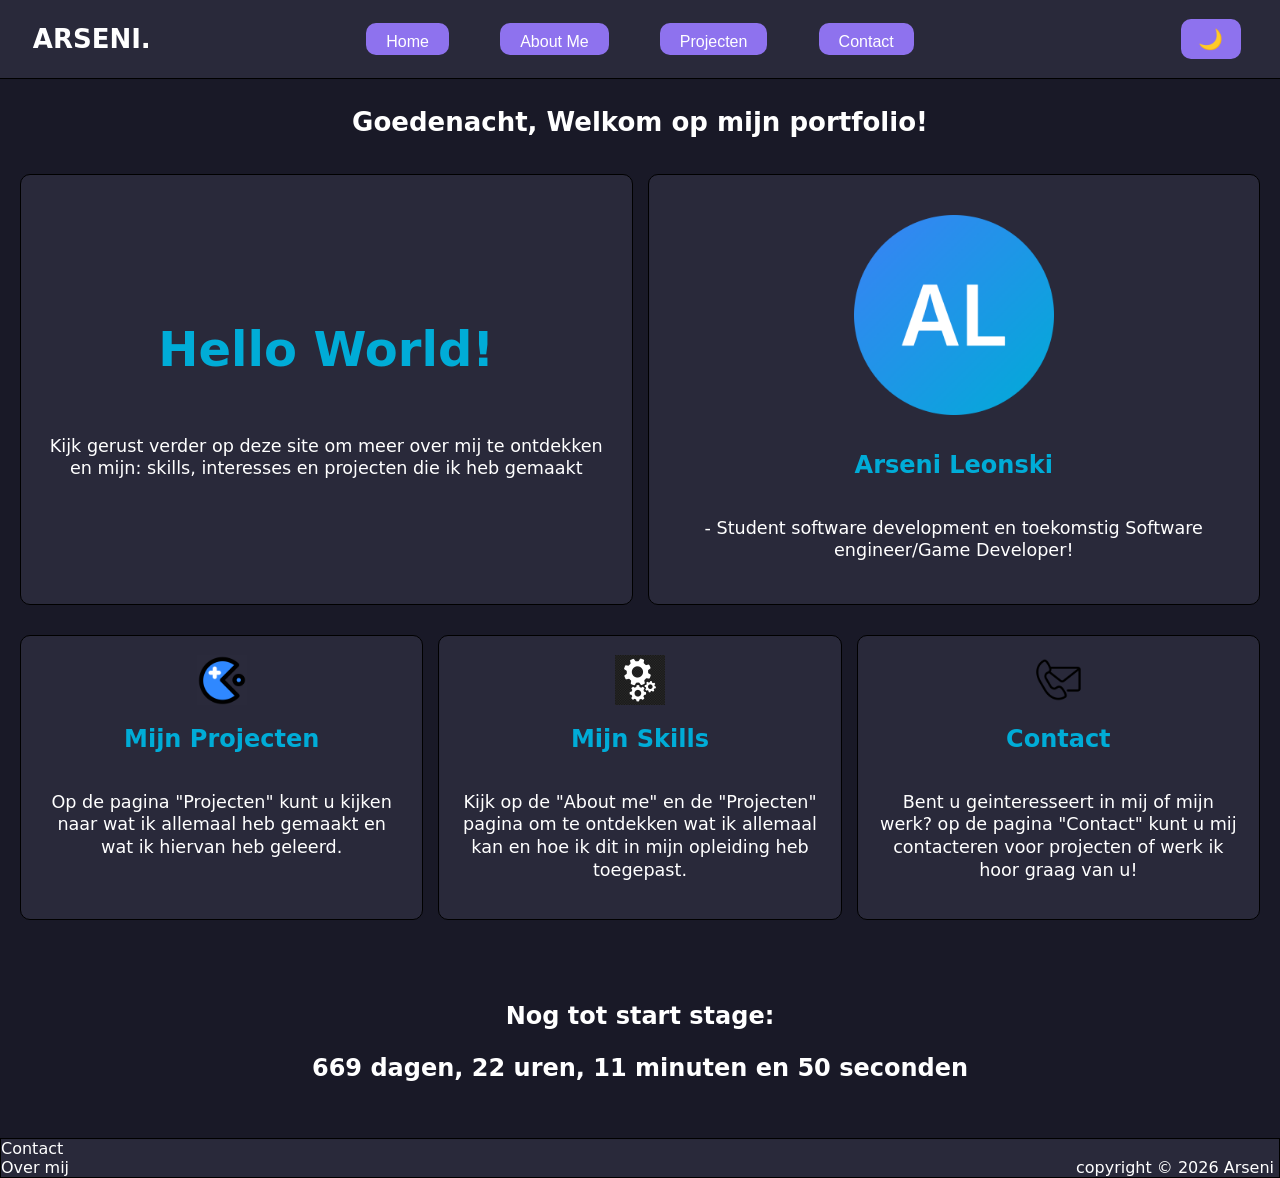
<file: html/index.html>
<!DOCTYPE html>
<html lang="nl">
<head>
    <meta charset="UTF-8">
    <meta name="viewport" content="width=device-width, initial-scale=1">
    <title>Portfolio | Arseni Leonski</title>
    <link rel="stylesheet" href="../css/style.css">
</head>
<body>
<nav>
    <div class="logo">ARSENI.</div>
    <div class="links" id="menu">
        <button><a href="index.html">Home</a></button>
        <button><a href="about-me.html">About Me</a></button>
        <button><a href="projecten.html">Projecten</a></button>
        <button><a href="contact.html">Contact</a></button>
    </div>

    <div class="Navbar-spacer">
        <button id="thema-knop">🌙</button>
        <button id="menu-knop" aria-label="Menu openen">☰</button>
    </div>
</nav>

<header>
    <h1 id="begroeting"></h1>
</header>

<main class="container">
    <section class="main1">
        <div class="heading">
            <h1 class="CyanText">Hello World!</h1>
            <p>Kijk gerust verder op deze site om meer over mij te ontdekken en mijn: skills,
                interesses en projecten die ik heb gemaakt</p>
        </div>
        <div class="heading">
            <img class="AvatarImg" src="../images/avatar-img.png" alt="AL">
            <h2 class="CyanText">Arseni Leonski</h2><p> - Student software development en toekomstig Software engineer/Game Developer!</p>
        </div>
    </section>

    <section class="main2">
        <div class="Titel">
            <img src="../images/game_icon.webp" alt="Game Icon">
            <h2 class="CyanText">Mijn Projecten</h2>
            <p>Op de pagina "Projecten" kunt u kijken naar wat ik allemaal heb gemaakt en wat ik hiervan heb geleerd.</p>
        </div>
        <div class="Titel">
            <img src="../images/skills.png" alt="Gears icon">
            <h2 class="CyanText">Mijn Skills</h2>
            <P>Kijk op de "About me" en de "Projecten" pagina om te ontdekken wat ik allemaal kan en hoe ik dit in mijn opleiding heb toegepast.</P>
        </div>
        <div class="Titel">
            <img src="../images/contact.png" alt="Email/phone icon">
            <h2 class="CyanText">Contact</h2>
            <p>Bent u geinteresseert in mij of mijn werk? op de pagina "Contact" kunt u mij contacteren voor projecten of werk ik hoor graag van u!</p>
        </div>
    </section> 
</main>

<section id="countdown">
    <h2>Nog tot start stage:</h2>
    <p id="countdown-text">Laden...</p>
</section>


<footer>
    <div class="footer-links">
        <a href="contact.html">Contact</a>
        <a href="about-me.html">Over mij</a>
    </div>
    <p class="footer-copyright">copyright © 2026 Arseni</p>
</footer>   

<script src="../JavaScript/cookies.js"></script>
<script src="../JavaScript/begroeting.js"></script>
<script src="../JavaScript/script.js"></script>
<script src="../JavaScript/countdown.js"></script>
</body>
</html>
</file>
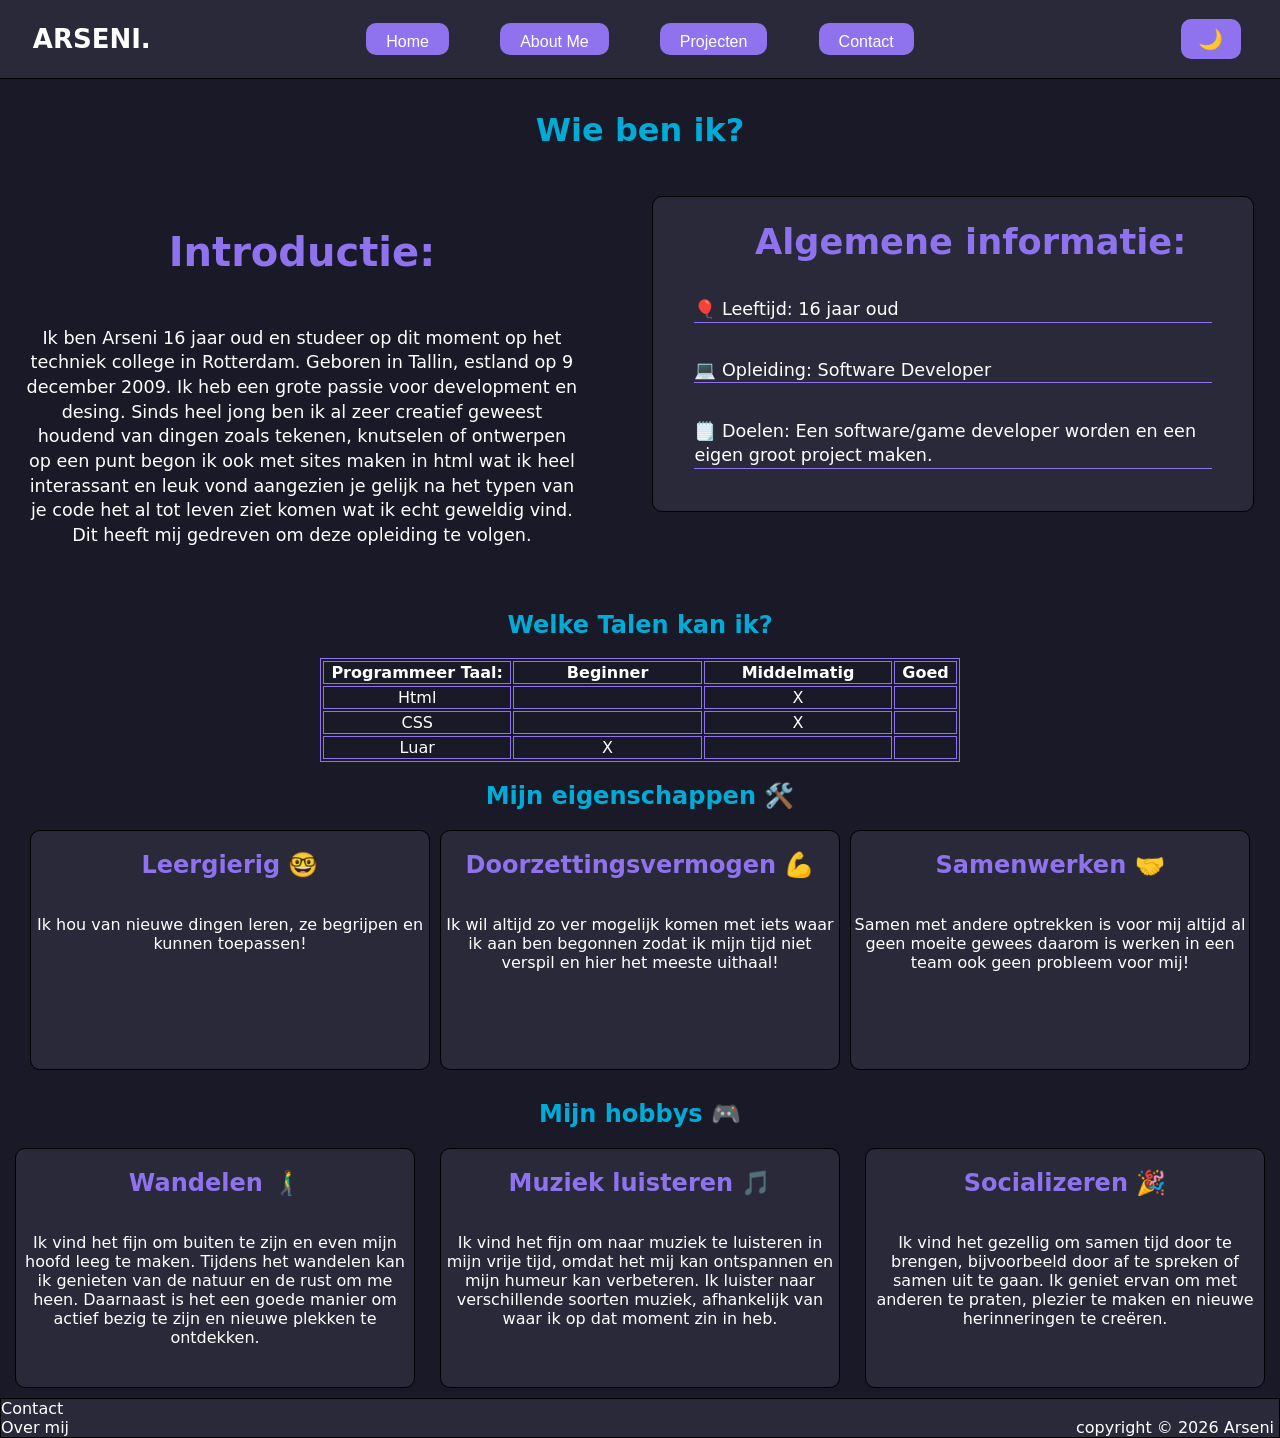
<file: html/about-me.html>
<!DOCTYPE html>
<html lang="nl">
<head>
    <meta charset="UTF-8">
    <meta name="viewport" content="width=device-width, initial-scale=1">
    <title>About Me | Arseni Leonski</title>
    <link rel="stylesheet" href="../css/style.css">
</head>
<body>
<nav>
    <div class="logo">ARSENI.</div>
    <div class="links" id="menu">
        <button><a href="index.html">Home</a></button>
        <button><a href="about-me.html">About Me</a></button>
        <button><a href="projecten.html">Projecten</a></button>
        <button><a href="contact.html">Contact</a></button>
    </div>

    <div class="Navbar-spacer">
        <button id="thema-knop">🌙</button>
        <button id="menu-knop" aria-label="Menu openen">☰</button>
    </div>
</nav>


<h1 class="CyanText">Wie ben ik?</h1>
<section class="Wiebenik">
    <div id="Aboutmetext">
        <h2 class="VioletText">Introductie:</h2>
        <p>Ik ben Arseni 16 jaar oud en studeer op dit moment op het techniek college in Rotterdam.
            Geboren in Tallin, estland op 9 december 2009. Ik heb een grote passie voor development en desing. Sinds heel jong ben ik al zeer creatief geweest
            houdend van dingen zoals tekenen, knutselen of ontwerpen op een punt begon ik ook met sites maken in html wat ik heel interassant en leuk vond 
            aangezien je gelijk na het typen van je code het al tot leven ziet komen wat ik echt geweldig vind. Dit heeft mij gedreven om deze opleiding te volgen.</p>
    </div>
    <div id="Aboutme">
        <h2 class="VioletText">Algemene informatie:</h2>
        <p>🎈 Leeftijd: 16 jaar oud</p>
        <p>💻 Opleiding: Software Developer</p>
        <p>🗒️ Doelen: Een software/game developer worden en een eigen groot project maken.</p>
    </div>
</section>

<h2 class="CyanText">Welke Talen kan ik?</h2>
<table>
    <tr>
        <th>Programmeer Taal:</th>
        <th>Beginner</th>
        <th>Middelmatig</th>
        <th>Goed</th>
    </tr>
    <tr>
        <td>Html</td>
        <td></td>
        <td>X</td> 
        <td></td>
    </tr>
    <tr>
        <td>CSS</td>
        <td></td>
        <td>X</td>
        <td></td>
    </tr>
    <tr>
        <td>Luar</td>
        <td>X</td>
        <td></td>
        <td></td>
    </tr>
</table>

<h2 class="CyanText">Mijn eigenschappen 🛠️</h2>
<section class="Eigenschappen">
    <div class="box">
        <h2 class="VioletText">Leergierig 🤓</h2>
        <p>Ik hou van nieuwe dingen leren, ze begrijpen en kunnen toepassen!</p>
    </div>
    <div class="box">
        <h2 class="VioletText">Doorzettingsvermogen 💪</h2>
        <p>Ik wil altijd zo ver mogelijk komen met iets waar ik aan ben begonnen zodat ik mijn tijd niet verspil
            en hier het meeste uithaal!
        </p>
    </div>
    <div class="box">
        <h2 class="VioletText">Samenwerken 🤝</h2>
        <p>Samen met andere optrekken is voor mij altijd al geen moeite gewees daarom is werken in een team ook geen probleem 
            voor mij!
        </p>
    </div>
</section>  
<h2 class="CyanText">Mijn hobbys 🎮</h2>
<section class="Hobbys">
    <div class="box">
        <h2 class="VioletText">Wandelen 🚶‍♂️‍➡️</h2>
        <p>Ik vind het fijn om buiten te zijn en even mijn hoofd leeg te maken.
             Tijdens het wandelen kan ik genieten van de natuur en de rust om me heen.
              Daarnaast is het een goede manier om actief bezig te zijn en nieuwe plekken te ontdekken.</p>
    </div>
    <div class="box">
        <h2 class="VioletText">Muziek luisteren 🎵</h2>
        <p>Ik vind het fijn om naar muziek te luisteren in mijn vrije tijd,
             omdat het mij kan ontspannen en mijn humeur kan verbeteren.
              Ik luister naar verschillende soorten muziek, afhankelijk van waar ik op dat moment zin in heb.</p>
    </div>
    <div class="box">
        <h2 class="VioletText">Socializeren 🎉</h2>
        <p>Ik vind het gezellig om samen tijd door te brengen, 
            bijvoorbeeld door af te spreken of samen uit te gaan.
             Ik geniet ervan om met anderen te praten, plezier te maken en nieuwe herinneringen te creëren.</p>
    </div>
</section>

<footer>
    <div class="footer-links">
        <a href="contact.html">Contact</a>
        <a href="about-me.html">Over mij</a>
    </div>
    <p class="footer-copyright">copyright © 2026 Arseni</p>
</footer>    


<script src="../JavaScript/script.js"></script>
</body>
</html>
</file>
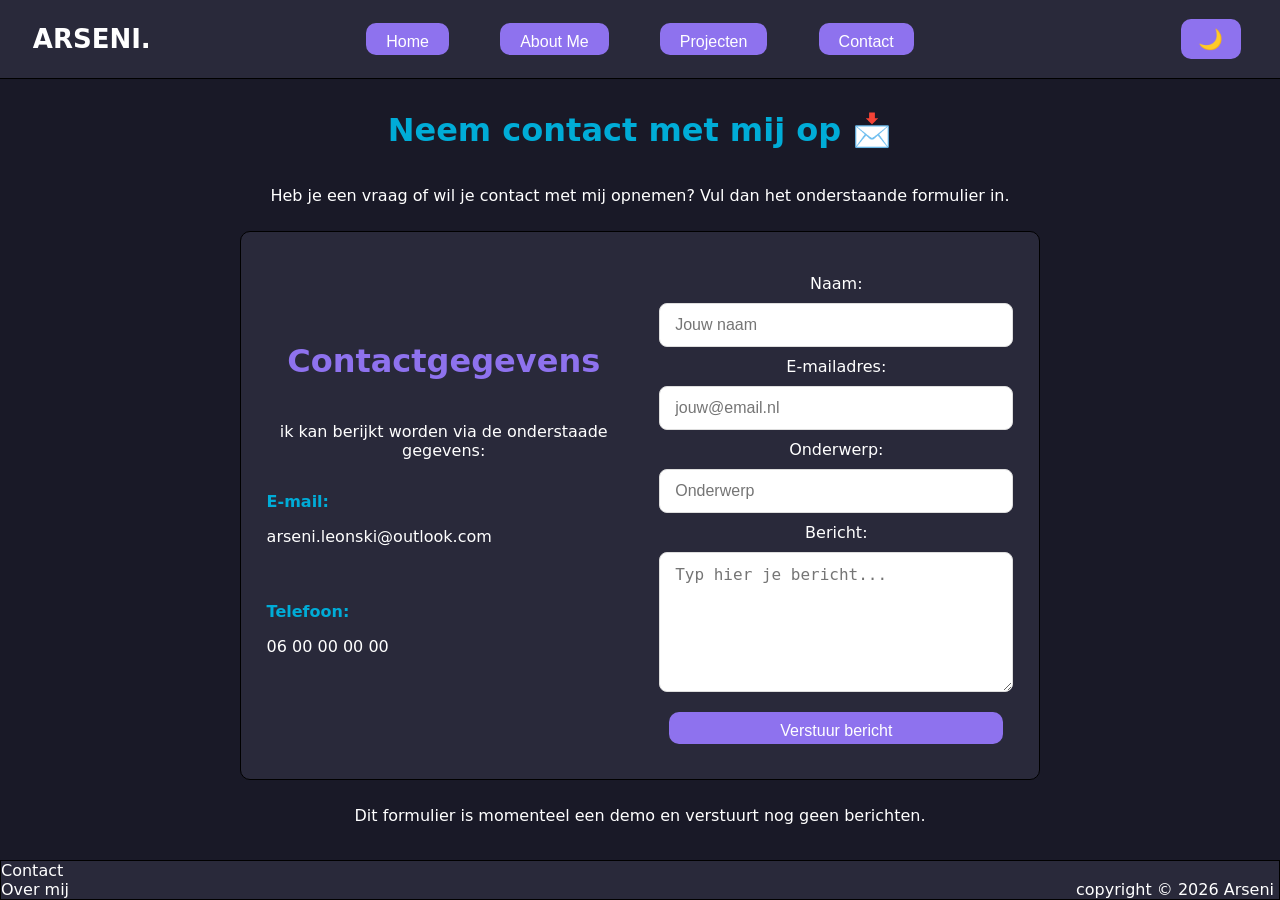
<file: html/contact.html>
<!DOCTYPE html>
<html lang="nl">
<head>
    <meta charset="UTF-8">
    <meta name="viewport" content="width=device-width, initial-scale=1">
    <title>Contact | Arseni Leonski</title>
    <link rel="stylesheet" href="../css/style.css">
</head>
<body>
<nav>
    <div class="logo">ARSENI.</div>
    <div class="links" id="menu">
        <button><a href="index.html">Home</a></button>
        <button><a href="about-me.html">About Me</a></button>
        <button><a href="projecten.html">Projecten</a></button>
        <button><a href="contact.html">Contact</a></button>
    </div>

    <div class="Navbar-spacer">
        <button id="thema-knop">🌙</button>
        <button id="menu-knop" aria-label="Menu openen">☰</button>
    </div>
</nav>

<h1 class="CyanText">Neem contact met mij op 📩</h1>
<p class="AlingCenter">
    Heb je een vraag of wil je contact met mij opnemen?
    Vul dan het onderstaande formulier in.
</p>

<section class="contact">
    <div class="contactGegevens">
        <h2 class="VioletText">Contactgegevens</h2>
        <p class="AlingCenter">ik kan berijkt worden via de onderstaade gegevens:</p>

    <div class="contact-item">
        <p class="BoldText">E-mail:</p>
        <p class="BorderBottom">arseni.leonski@outlook.com</p>
    </div>

    <div class="contact-item">
        <p class="BoldText">Telefoon:</p>
        <p class="BorderBottom">06 00 00 00 00</p>
    </div>

    </div>

    <form>
        <label for="naam">Naam:</label>
        <input type="text" id="naam" name="naam" placeholder="Jouw naam">
    
        <label for="email">E-mailadres:</label>
        <input type="email" id="email" name="email" placeholder="jouw@email.nl">

        <label for="onderwerp">Onderwerp:</label>
        <input type="text" id="onderwerp" name="onderwerp" placeholder="Onderwerp">

        <label for="bericht">Bericht:</label>
        <textarea id="bericht" name="bericht" rows="6" placeholder="Typ hier je bericht..."></textarea>

        <button type="submit">Verstuur bericht</button>
    </form>
</section>

<p class="AlingCenter">Dit formulier is momenteel een demo en verstuurt nog geen berichten.</p>

<footer>
    <div class="footer-links">
        <a href="contact.html">Contact</a>
        <a href="about-me.html">Over mij</a>
    </div>
    <p class="footer-copyright">copyright © 2026 Arseni</p>
</footer>    


<script src="../JavaScript/script.js"></script>
</body>
</html>
</file>
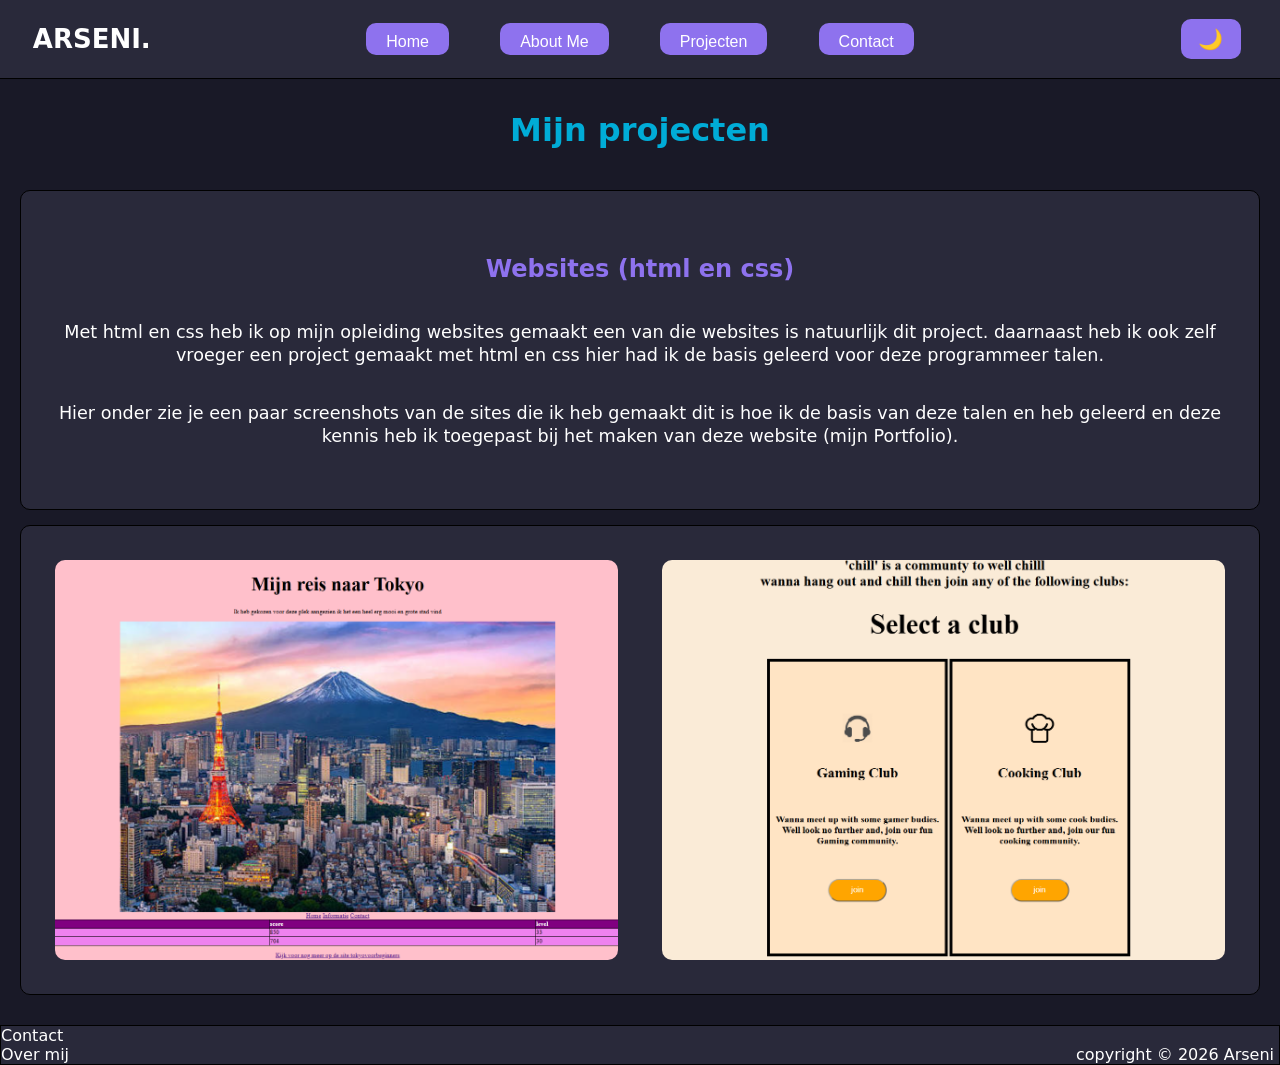
<file: html/projecten.html>
<!DOCTYPE html>
<html lang="nl">
<head>
    <meta charset="UTF-8">
    <meta name="viewport" content="width=device-width, initial-scale=1">
    <title>Projecten | Arseni Leonski</title>
    <link rel="stylesheet" href="../css/style.css">
</head>
<body>
<nav>
    <div class="logo">ARSENI.</div>
    <div class="links" id="menu">
        <button><a href="index.html">Home</a></button>
        <button><a href="about-me.html">About Me</a></button>
        <button><a href="projecten.html">Projecten</a></button>
        <button><a href="contact.html">Contact</a></button>
    </div>

    <div class="Navbar-spacer">
        <button id="thema-knop">🌙</button>
        <button id="menu-knop" aria-label="Menu openen">☰</button>
    </div>
</nav>

<h1 class="CyanText">Mijn projecten</h1>

<main class="container">
    <section class="main3">
        <div class="heading">
            <h2 class="VioletText">Websites (html en css)</h2>
            <p>Met html en css heb ik op mijn opleiding websites gemaakt een van die websites is natuurlijk dit project.
                daarnaast heb ik ook zelf vroeger een project gemaakt met html en css hier had ik de basis geleerd voor deze programmeer talen.</p>

            <p>Hier onder zie je een paar screenshots van de sites die ik heb gemaakt dit is hoe ik de basis van deze talen en heb geleerd
                en deze kennis heb ik toegepast bij het maken van deze website (mijn Portfolio).
            </p>    
        </div>
        <div class="headingRow">
            <img class="WebsiteImg" src="../images/website2.png" alt="Website rijs naar tokyo">   
            <img class="WebsiteImg" src="../images/website.png" alt="website aanmelden club">     
        </div>
    </section>
</main>


<footer>
    <div class="footer-links">
        <a href="contact.html">Contact</a>
        <a href="about-me.html">Over mij</a>
    </div>
    <p class="footer-copyright">copyright © 2026 Arseni</p>
</footer>  
 

<script src="../JavaScript/script.js"></script>
</body>
</html>
</file>
<file: css/style.css>
* {
    box-sizing: border-box;
}

:root {
    --achtergrond: #191927;
    --kaart: #29293a;
    --tekst: #ffffff;
    --rand: #000000;
    --accent: #8E72EE;
    --accent-hover: #A28CFC;
    --cyan: #00acd7;
}

body.light {
    --achtergrond: #f2f2f7;
    --kaart: #ffffff;
    --tekst: #1a1a2e;
    --rand: #d0d0dc;
    --cyan: #007a99;
}


html,
body {
    margin: 0;
    padding: 0;
}

body {
    background-color: var(--achtergrond);
    color: var(--tekst);
    transition: background-color 0.3s, color 0.3s;
    font-family: system-ui, sans-serif;
    min-height: 100vh;
    display: flex;
    flex-direction: column;
}

.BoldText{
    color: var(--cyan);
    font-weight: 700;
}

.AlingCenter {
    text-align: center;
}

p {
    color: var(--tekst);
}

.CyanText {
    color: var(--cyan);
}

.VioletText {
    color: var(--accent);
}

a {
    color: inherit;
    text-decoration: none;
}

nav{
    position: sticky;
    top: 0;
    z-index: 100;
    display: flex;
    flex-direction: row;
    align-items: center;
    justify-content: space-between;
    padding: 0 20px;
    margin-bottom: 10px;
    background-color: var(--kaart);
    min-height: 70px;   
    border-bottom: 1px solid var(--rand);
    width: 100%;
    box-sizing: border-box;
}

.logo {
    flex: 1;
    text-align: left;
    margin: clamp(0.2em, 1vw, 1em);
    font-size: clamp(11px, 3vw, 26px);
    font-weight: 800;
    color: var(--tekst);
}

.links {
    display: flex;
    flex-direction: row;
    justify-content: center;
    gap: clamp(0.3em, 3vw, 5em);
}

nav button{
    font-size: clamp(10px, 2vw, 16px);
    padding: clamp(4px, 1vw, 10px) clamp(5px, 2vw, 20px);
    margin: clamp(2px, 0.5vw, 10px);
    white-space: nowrap;
}

#thema-knop {
    display: flex;
    align-items: center;
    justify-content: center;
    padding: 0;
    width: 3em;
    line-height: 1;
    font-size: clamp(12px, 2.5vw, 20px);
}

#menu-knop {
    display: none;
    align-items: center;
    justify-content: center;
    padding: 0;
    width: 3em;
    line-height: 1;
    font-size: clamp(12px, 2.5vw, 20px);
}

.Navbar-spacer {
    flex: 1;
    display: flex;
    justify-content: flex-end;
    margin: clamp(0.2em, 1vw, 1em);
}

button {
    background-color: var(--accent);
    color: white;
    height: 2em;
    padding: 10px 20px;
    margin: 10px;
    max-width: 100%;
    border: none;
    border-radius: 10px;
    font-size: 16px; 

    &:hover {
        background-color: var(--accent-hover);
        cursor: pointer;
    }
}

.links button{
    flex-grow: 1;
    flex-basis: 0;
}

#begroeting {
  text-align: center;
  font-size: clamp(11px, 3vw, 26px);
}

.container {
    padding: 10px;
    margin-bottom: 10px;
    display: flex;
    flex-direction: column;
    gap: 10px;
}

.main1, .main2 {
    display: flex;
    justify-content: space-evenly;
    align-items: stretch;
    width: 100%;
    gap: clamp(6px, 1.5vw, 15px);
    padding: clamp(5px, 1vw, 10px);
    box-sizing: border-box;
}

.heading {
    display: flex;
    flex-direction: column;
    flex: 1;
    min-width: 0;
    overflow-wrap: break-word;
    min-height: 20em;
    padding: clamp(10px, 2vw, 24px);
    background-color: var(--kaart);
    border: 1px solid var(--rand);
    border-radius: 10px;
    justify-content: center;
    text-align: center;
    align-items: center;
    box-sizing: border-box;
}

.heading:hover {
    transform: translateY(-4px);
    border-color: var(--accent-hover);
}

.heading h1 {
    font-size: clamp(1.2rem, 5vw, 3rem);
}

.heading p {
    font-size: clamp(0.65rem, 1.5vw, 1.1rem);
    line-height: 1.3;
}

.AvatarImg {
    width: clamp(100px, 40%, 200px);
    height: auto;
    margin: 1em;
    text-align: center;
    align-items: center;
    border-radius: 10px;
}

.Titel{
    display: flex;
    flex-direction: column;
    flex: 1 1 0;
    min-width: 0;
    min-height: clamp(130px, 22vw, 240px);
    padding: clamp(5px, 1.5vw, 24px);
    background-color: var(--kaart);
    border: 1px solid var(--rand);
    border-radius: 10px;
    color: var(--tekst);
    text-align: center;
    align-items: center;
    box-sizing: border-box;
}

.Titel:hover {
    transform: translateY(-4px);
    border-color: var(--accent-hover);
}

.Titel img {
    width: clamp(18px, 15%, 50px);
    height: auto;
}

.Titel h1 {
    font-size: clamp(0.8rem, 3vw, 2.5rem);
    margin: 0.4em 0;
}

.Titel p {
    font-size: clamp(0.6rem, 1.5vw, 1.1rem);
    line-height: 1.3;
}

#countdown {
    text-align: center;
    padding: 2rem;
}

#countdown-text {
    font-size: 1.5rem;
    font-weight: bold;
}   

footer {
    display: flex;
    justify-content: space-between;
    align-items: flex-end;
    gap: 1rem;
    padding: 1rem, 1.5rem;
    margin-top: auto;
    background-color: var(--kaart);
    color: var(--tekst);
    border: 1px solid var(--rand);
}

.footer-links {
    display: flex;
    flex-direction: column;
}

.footer-copyright {
    margin: 0;
    padding-right: 5px;
}

footer p{
    margin: 0;
}

.copyright {
    display: flex;
    flex-direction: row;
    margin: 0px;
    padding: 0px;
    justify-content: space-between;
}

.copyright p {
    margin-left: 1em;
    margin-right: 1em;
    margin-top: 0;
    margin-bottom: 0;
}

.Wiebenik {
    display: flex;
    align-items: flex-start;
    gap: clamp(10px, 2vw, 30px);
    width: 100%;
    padding: clamp(10px, 2vw, 30px);
    box-sizing: border-box;
}

#Aboutmetext {
    display: flex;
    flex-direction: column;
    flex: 1 1 0;
    min-width: 0;
    box-sizing: border-box;
    justify-content: center;
    text-align: center;
    align-items: center;
}

#Aboutme {
    display: flex;
    flex-direction: column;
    flex: 1 1 0;
    min-width: 0;
    box-sizing: border-box;
    height: auto;
    padding: clamp(10px, 2vw, 24px);
    background-color: var(--kaart);
    border: 1px solid var(--rand);
    border-radius: 10px;
    color: var(--tekst);
    margin-bottom: 10px;
    margin-left: 3em;
}

#Aboutmetext h2 {
    font-size: clamp(1.3rem, 3.5vw, 2.5rem);
}

#Aboutme h2 {
    font-size: clamp(1.1rem, 3vw, 2.2rem);
    margin: 0 0 0.5em;
    margin-left: 1em;
}

#Aboutmetext p,
#Aboutme p {
    font-size: clamp(0.75rem, 1.5vw, 1.1rem);
    line-height: 1.4;
}

h1, h2 {
    text-align: center;
}

#Aboutme p {
    margin: 1em;
    display: flex;
    justify-content: left;
    border-bottom: 1px solid var(--accent);
}

table, th, td {
    margin-left: auto;
    margin-right: auto;
    text-align: center;
    width: 50%;
    border:1px solid var(--accent);
    color: var(--tekst);
}

th, td{
    width: 30%;
}

.Eigenschappen{
    display: flex;
    flex-direction: row;
    justify-content: center;
    gap: 10px;
}

.box{
    display: flex;
    text-align: center;
    flex-direction: column;
    flex: 1;
    max-width: 25em;
    height: 15em;
    background-color: var(--kaart);
    border: 1px solid var(--rand);
    border-radius: 10px;
    color: var(--tekst);
    margin-bottom: 10px;

    &:hover {
        transform: translateY(-4px);
        border-color: var(--accent-hover);
    }
}



.Hobbys{
    display: flex;
    flex-direction: row;
    justify-content: space-evenly;
    gap: 10px;
}

.main3 {
    display: flex;
    flex-direction: column;
    width: 100%;
    gap: clamp(6px, 1.5vw, 15px);
    padding: clamp(5px, 1vw, 10px);
    box-sizing: border-box;
}

.headingRow {
    display: flex;
    flex-direction: row;
    flex: 1;
    gap: clamp(8px, 2vw, 24px);
    padding: clamp(8px, 2vw, 24px);
    box-sizing: border-box;
    align-items: stretch;
    background-color: var(--kaart);
    border: 1px solid var(--rand);
    border-radius: 10px;
    color: var(--tekst);
    text-align: center;
}

.headingRow img {
    flex: 1 1 0;
    min-width: 0;
    width: 100%;
    height: auto;
    aspect-ratio: 4 / 3;
    border: none;
    border-radius: 10px;
    object-fit: cover;
}


.WebsiteImg{
    max-height: 25em;
    margin: 10px;
    text-align: center;
    align-items: center;
    align-self: center;
    border-radius: 10px;
}

.contact{
    display: flex;
    flex-direction: row;
    justify-content: space-evenly;
    align-items: center;
    gap: clamp(10px, 3vw, 40px);
    width: 100%;
    max-width: 50em;
    min-height: clamp(15em, 40vw, 30em);
    margin: 10px auto;
    padding: clamp(10px, 2vw, 30px);
    box-sizing: border-box;
    background-color: var(--kaart);
    border: 1px solid var(--rand);
    border-radius: 10px;
    color: var(--tekst);

    
    &:hover {
        transform: translateY(-4px);
        border-color: var(--accent-hover);
    }

    > form{
        align-self: center;
    }
}

.contactGegevens{
    display: flex;
    flex-direction: column;
    flex: 1 1 0;
    min-width: 0;
}

.contact-item {
  margin-bottom: 1.5rem;
}

.contact form {
    display: flex;
    flex-direction: column;
    flex: 1 1 0;
    min-width: 0;
    align-items: stretch;
    text-align: center;
    margin-top: 1em;
    gap: 10px;
}

.contact input, .contact textarea {
    width: 100%;
    padding: clamp(8px, 1.5vw, 12px) clamp(10px, 2vw, 15px);
    border: 1px solid #ddd;
    border-radius: 8px;
    font-size: clamp(0.75rem, 1.5vw, 1rem);
    box-sizing: border-box;
    outline: none;
    transition: 0.3s;
}

.contact h2 {
    font-size: clamp(1.2rem, 3vw, 2rem);
}

.contact p,
.contact label,
.contact input,
.contact textarea,
.contact button {
    font-size: clamp(0.75rem, 1.5vw, 1rem);
}

.contact input:focus, textarea:focus {
    border-color: #555;
    box-shadow: 0 0 5px rgba(0, 0, 0, 0.1);
}


form{
    color: var(--tekst);
}


@media (max-width: 768px) {
    nav {
        flex-wrap: wrap;
    }

    #menu-knop {
        display: block;
    }

    .links {
        display: flex;
        flex-direction: column;
        width: 100%;
        order: 3;
        max-height: 0;
        overflow: hidden;
        transition: max-height 0.3 ease;
    }

    .links.open {
        max-height: 300px;
    }

    .links button {
        flex: 0 1 auto;
    }

    .Eigenschappen {
        flex-direction: column;
        align-items: center;
        margin: 10px;
    }

    .Hobbys {
        flex-direction: column;
        align-items: center;
        margin: 10px;
    }
}

@media (max-width: 480px) {
    .Titel {
        width: 100%;
        display: flex;
        justify-content: space-between;
    }

    .Wiebenik {
        flex-direction: column;
        align-items: center;
    }

    #Aboutme {
        align-self: center;
        width: 100%;
        max-width: 400px;
        box-sizing: border-box;
        margin: 0 auto;
    }
}
</file>
